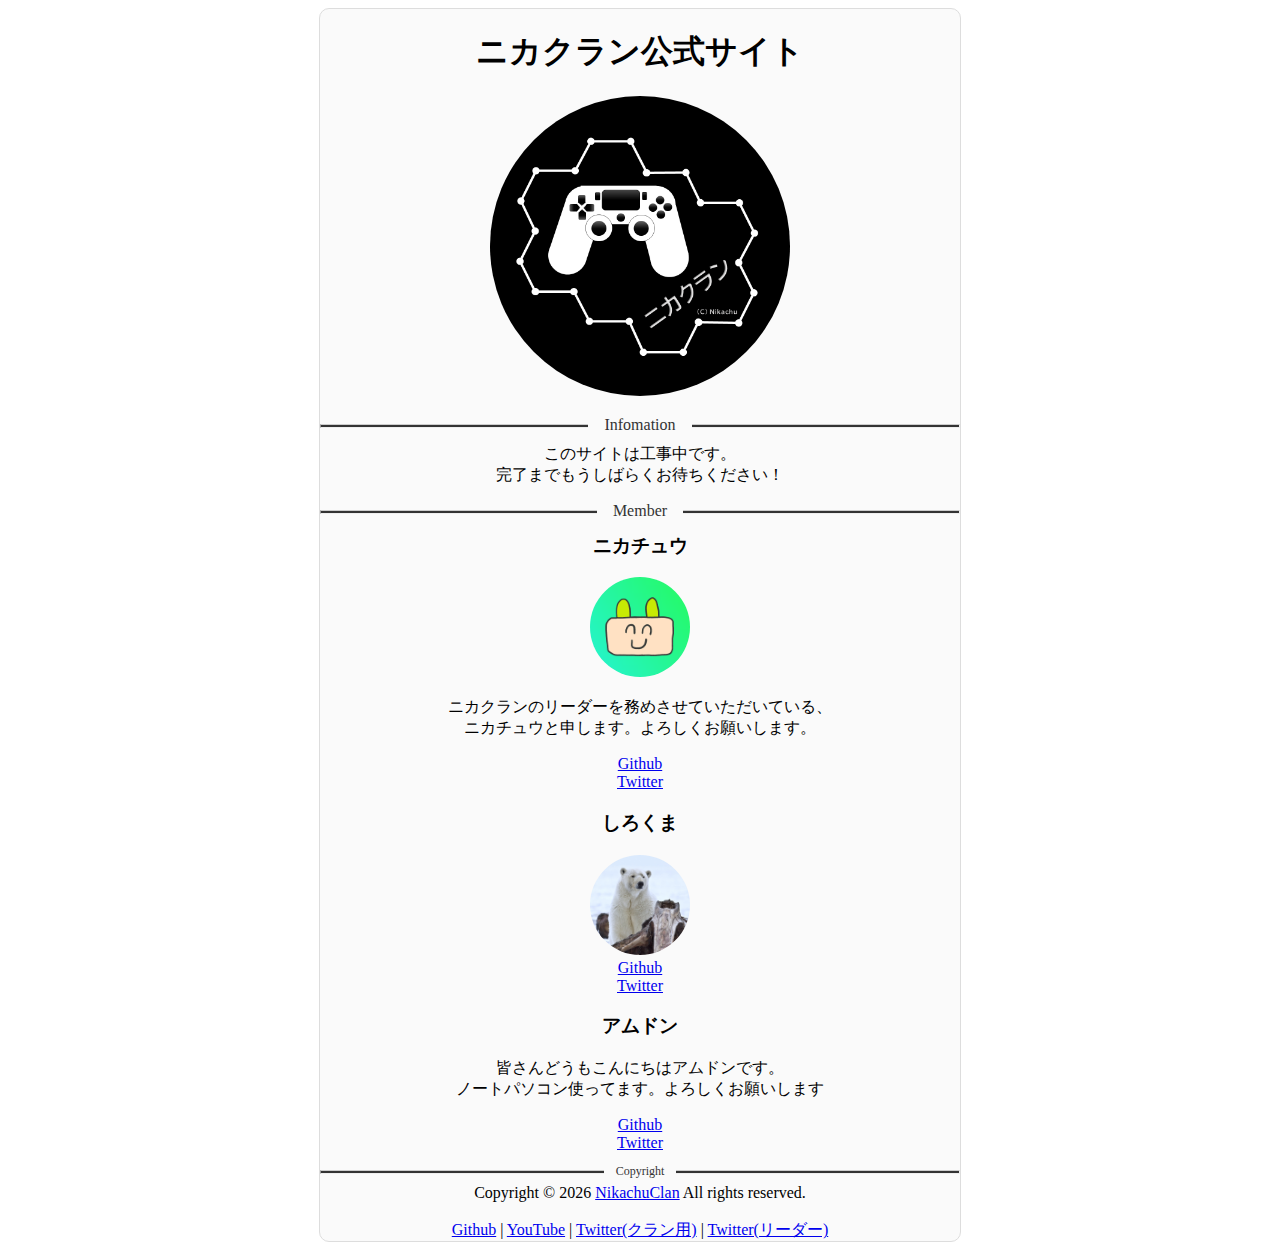
<file: index.html>
<!DOCTYPE html>
<html lang="ja" dir="ltr">
  <head>
    <meta charset="utf-8">
    <meta name="keywords" content="">
    <meta name="description" content="">
    <title>ニカクラン公式サイト</title>
    <link rel="stylesheet" href="assets/top-page.css">
  </head>
  <body>
    <div class="contents">
      <h1>ニカクラン公式サイト</h1>
      <img src="img/nikaclan.png" alt="ニカクランロゴ" class="logoimg">
      <hr class="infomation">
      <p>このサイトは工事中です。<br>完了までもうしばらくお待ちください！</p>

      <!-- メンバー紹介 -->
      <hr class="member" style="margin-bottom: 10px;">
      <h3>ニカチュウ</h3>
      <img src="img/nikachu.png" alt="ニカチュウ画像" class="memberimg">
      <p>ニカクランのリーダーを務めさせていただいている、<br>ニカチュウと申します。よろしくお願いします。</p>
      <a href="https://github.com/nikachu2012">Github</a><br>
      <a href="https://twitter.com/0x00_Nikachu">Twitter</a><br>

      <h3>しろくま</h3>
      <img src="img/shirokuma.jpg" alt="しろくま画像" class="memberimg"><br>
      <a href="https://github.com/sirokuma2020">Github</a><br>
      <a href="https://twitter.com/Fllc5JKVpx0Kx98">Twitter</a><br>

      <h3>アムドン</h3>
      <p>皆さんどうもこんにちはアムドンです。<br>ノートパソコン使ってます。よろしくお願いします</p>
      <a href="https://github.com/amudonn">Github</a><br>
      <a href="https://twitter.com/meshiTERO_every">Twitter</a><br>
      <!-- メンバー紹介 -->


      <hr class="copyright" style="margin-bottom: 10px;">
      Copyright &copy; <script>var today = new Date();document.write(today.getFullYear());</script>&nbsp;<a href="https://github.com/nikachuclan">NikachuClan</a> All rights reserved.<br>

      <br>
      <a href="https://github.com/NikachuClan">Github</a> | <a href="https://www.youtube.com/channel/UCFpf0NiVpZnm6gtpQg7VE6g">YouTube</a> | <a href="https://twitter.com/NikachuClan">Twitter(クラン用)</a> | <a href="https://twitter.com/0x00_Nikachu">Twitter(リーダー)</a>
    </div>
  </body>
</html>
</file>
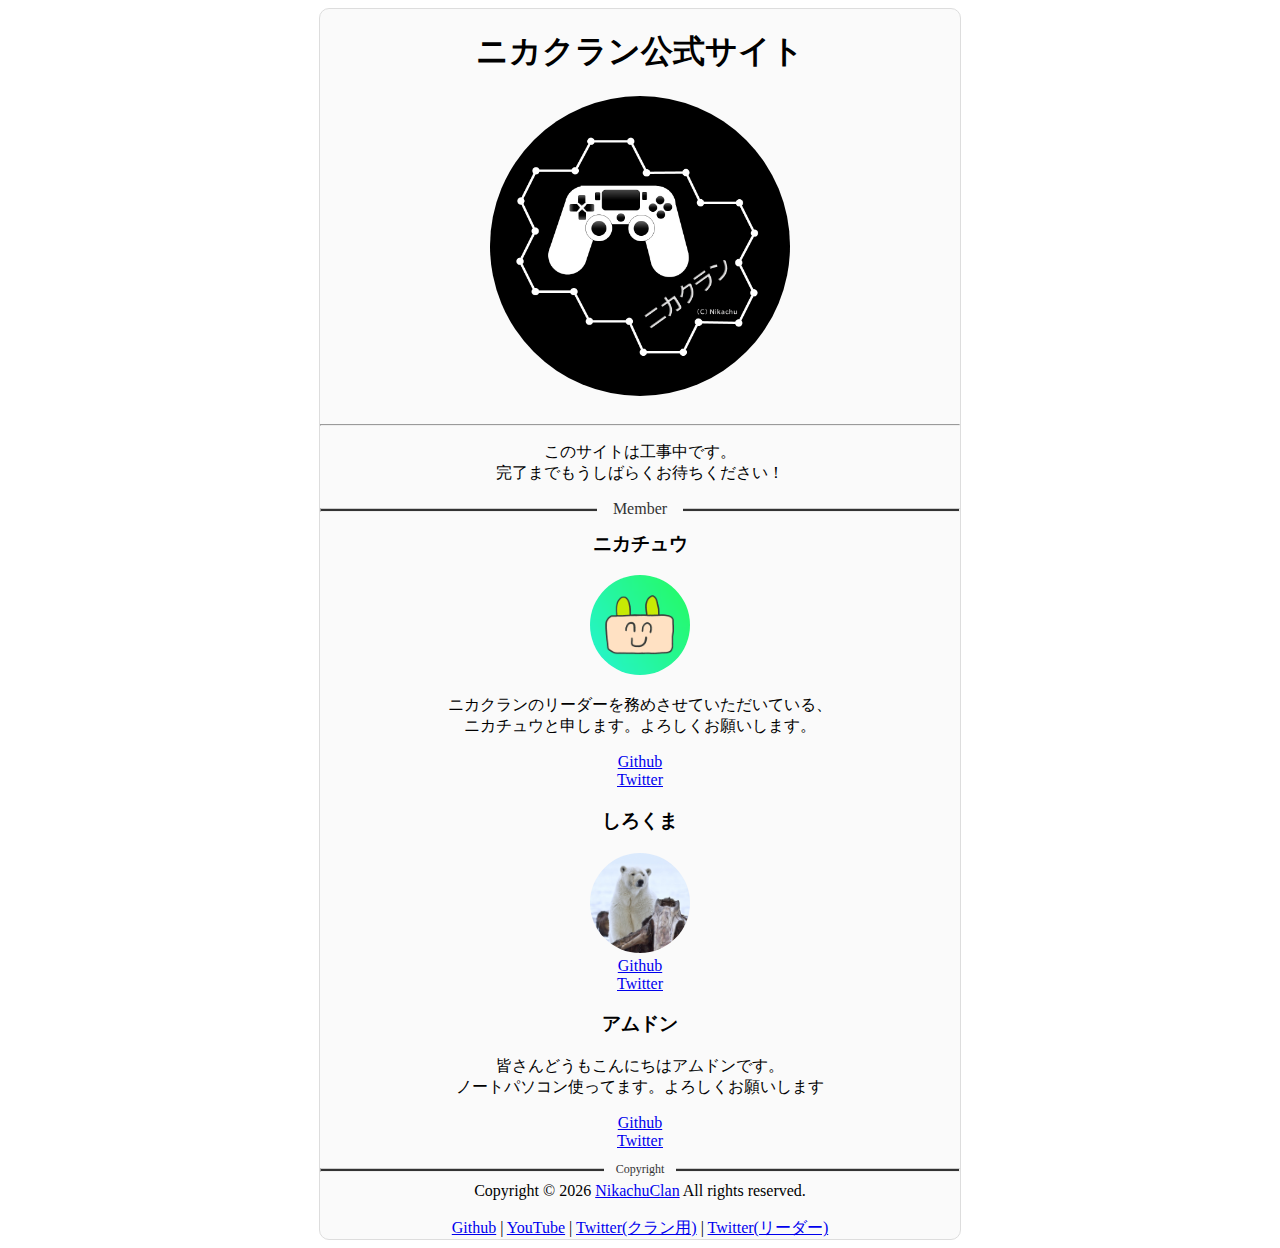
<file: index-new.html>
<!DOCTYPE html>
<html lang="ja" dir="ltr">
  <head>
    <meta charset="utf-8">
    <meta name="keywords" content="">
    <meta name="description" content="">
    <title>ニカクラン公式サイト</title>
    <link rel="stylesheet" href="assets/top-page.css">
  </head>
  <body>
    <div class="contents">
      <h1>ニカクラン公式サイト</h1>
      <img src="img/nikaclan.png" alt="ニカクランロゴ" class="logoimg">
      <hr class="menu">
      <p>このサイトは工事中です。<br>完了までもうしばらくお待ちください！</p>

      <!-- メンバー紹介 -->
      <hr class="member" style="margin-bottom: 10px;">
      <h3>ニカチュウ</h3>
      <img src="img/nikachu.png" alt="ニカチュウ画像" class="memberimg">
      <p>ニカクランのリーダーを務めさせていただいている、<br>ニカチュウと申します。よろしくお願いします。</p>
      <a href="https://github.com/nikachu2012">Github</a><br>
      <a href="https://twitter.com/0x00_Nikachu">Twitter</a><br>

      <h3>しろくま</h3>
      <img src="img/shirokuma.jpg" alt="しろくま画像" class="memberimg"><br>
      <a href="https://github.com/sirokuma2020">Github</a><br>
      <a href="https://twitter.com/Fllc5JKVpx0Kx98">Twitter</a><br>

      <h3>アムドン</h3>
      <p>皆さんどうもこんにちはアムドンです。<br>ノートパソコン使ってます。よろしくお願いします</p>
      <a href="https://github.com/amudonn">Github</a><br>
      <a href="https://twitter.com/meshiTERO_every">Twitter</a><br>
      <!-- メンバー紹介 -->


      <hr class="copyright" style="margin-bottom: 10px;">
      Copyright &copy; <script>var today = new Date();document.write(today.getFullYear());</script>&nbsp;<a href="https://github.com/nikachuclan">NikachuClan</a> All rights reserved.<br>

      <br>
      <a href="https://github.com/NikachuClan">Github</a> | <a href="https://www.youtube.com/channel/UCFpf0NiVpZnm6gtpQg7VE6g">YouTube</a> | <a href="https://twitter.com/NikachuClan">Twitter(クラン用)</a> | <a href="https://twitter.com/0x00_Nikachu">Twitter(リーダー)</a>
    </div>
  </body>
</html>
</file>
<file: assets/top-page.css>
@charset "UTF-8";

.contents {
	width: 90%;
	max-width: 640px;
	text-align: center;
	background: 0 0 #fafafa no-repeat;
	border-radius: 10px;
	border: 1px solid #ddd;
  margin: 0 auto;
}
.contents .copyright {
	font-size: 0.75rem;
	color: #aaa;
}

.logoimg{
  width: 300px;
  height:300px;
  border-radius: 50%;
  object-fit: cover;
}

.memberimg{
  width: 100px;
  height: 100px;
  border-radius: 50%;
  object-fit: cover;
}

hr{
  margin-top: 1.5em;
}
.infomation {
  border-top: 1px solid #ccc;
  height: 2px;
  text-align: center;
  overflow: visible;
  background-color: #333333;
}
.infomation::after {
  content: "Infomation";
  background-color: #fafafa;
  color: #333333;
  display: inline-block;
  height: 2em;
  line-height: 2em;
  position: relative;
  top: -1em;
  padding: 0 1em;
}


.copyright {
  border-top: 1px solid #ccc;
  height: 2px;
  text-align: center;
  overflow: visible;
  background-color: #333333;
}
.copyright::after {
  content: "Copyright";
  background-color: #fafafa;
  color: #333333;
  display: inline-block;
  height: 2em;
  line-height: 2em;
  position: relative;
  top: -1em;
  padding: 0 1em;
}


.member {
  border-top: 1px solid #ccc;
  height: 2px;
  text-align: center;
  overflow: visible;
  background-color: #333333;
}
.member::after {
  content: "Member";
  background-color: #fafafa;
  color: #333333;
  display: inline-block;
  height: 2em;
  line-height: 2em;
  position: relative;
  top: -1em;
  padding: 0 1em;
}

.copyright {
  border-top: 1px solid #ccc;
  height: 2px;
  text-align: center;
  overflow: visible;
  background-color: #333333;
}
</file>
